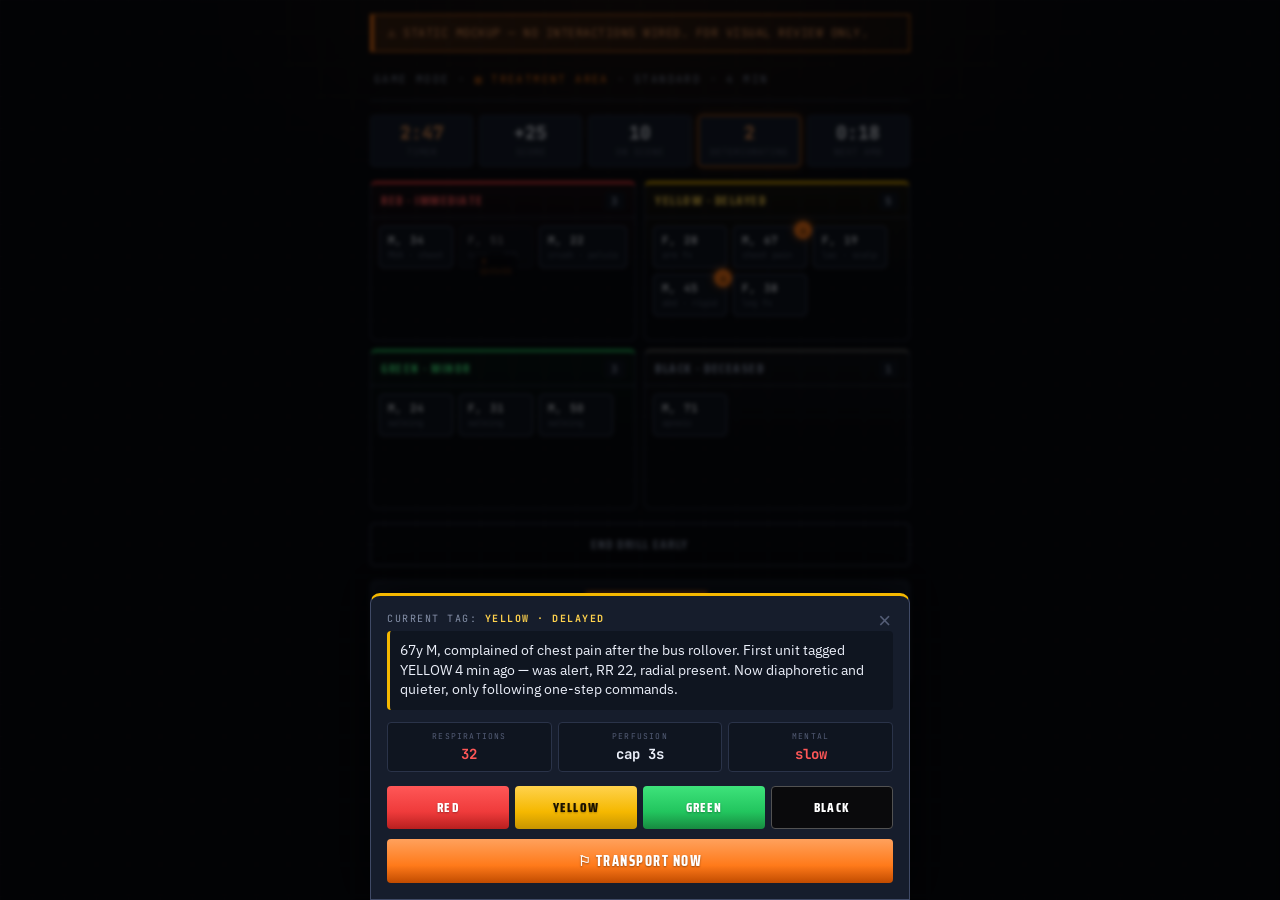
<file: treatment-area-mockup.html>
<!DOCTYPE html>
<html lang="en">
<head>
<meta charset="UTF-8" />
<meta name="viewport" content="width=device-width,initial-scale=1,maximum-scale=1,user-scalable=no" />
<title>TREATMENT AREA — Visual Mockup</title>
<link href="https://fonts.googleapis.com/css2?family=JetBrains+Mono:wght@400;500;700;800&family=IBM+Plex+Sans:wght@400;500;600;700&family=Saira+Condensed:wght@500;600;700;800;900&display=swap" rel="stylesheet">
<style>
  :root {
    --bg:#07090f; --bg-elev:#0f1520; --surface:#161d2c; --surface-2:#1c2538;
    --border:#2a3349; --border-strong:#404a66;
    --text:#ecf0fa; --text-mute:#8590a8; --text-dim:#545d76;
    --red:#ef3b3b; --red-glow:#ff5757; --red-dim:#4a1313;
    --yellow:#f5b800; --yellow-glow:#ffd24d; --yellow-dim:#4a3700;
    --green:#22c55e; --green-glow:#3ee37b; --green-dim:#0e3d1d;
    --black:#0a0a0c; --black-border:#525252;
    --accent:#ff7a1a; --accent-glow:#ffa15c;
    --display:'Saira Condensed','Impact',sans-serif;
    --mono:'JetBrains Mono','Courier New',monospace;
    --sans:'IBM Plex Sans',-apple-system,sans-serif;
  }
  *{box-sizing:border-box;margin:0;padding:0;-webkit-tap-highlight-color:transparent}
  html,body{height:100%}
  body{
    background:var(--bg);color:var(--text);font-family:var(--sans);font-size:16px;
    background-image:
      linear-gradient(rgba(255,255,255,0.018) 1px, transparent 1px),
      linear-gradient(90deg, rgba(255,255,255,0.018) 1px, transparent 1px),
      radial-gradient(ellipse 60% 40% at 50% 0%, rgba(255,122,26,0.08), transparent 60%);
    background-size:32px 32px,32px 32px,100% 100%;
    -webkit-font-smoothing:antialiased;
    min-height:100vh; padding:14px 12px 100px;
  }
  .mockup-banner{
    max-width:540px;margin:0 auto 12px;padding:10px 14px;
    background:linear-gradient(90deg, rgba(255,122,26,0.18), rgba(255,122,26,0.04));
    border:1px solid var(--accent);border-left:4px solid var(--accent);
    font-family:var(--mono);font-size:12px;color:var(--accent-glow);
    letter-spacing:0.5px;text-transform:uppercase;
  }
  #app{max-width:540px;margin:0 auto;position:relative}

  /* Topbar */
  .topbar{
    display:flex;align-items:center;gap:10px;padding:8px 4px 14px;
    border-bottom:1px solid var(--border);margin-bottom:14px;
  }
  .topbar .crumb{font-family:var(--mono);font-size:11px;color:var(--text-mute);letter-spacing:1.4px}
  .topbar .crumb .accent{color:var(--accent)}

  /* HUD */
  .gm-hud{
    display:grid;grid-template-columns:repeat(5,1fr);gap:6px;margin-bottom:14px;
  }
  .gm-hud-cell{
    background:var(--surface);border:1px solid var(--border);
    padding:8px 4px;text-align:center;border-radius:4px;
  }
  .gm-hud-cell .v{
    display:block;font-family:var(--mono);font-weight:700;font-size:18px;
    color:var(--text);font-variant-numeric:tabular-nums;line-height:1;
  }
  .gm-hud-cell .l{
    display:block;font-family:var(--mono);font-size:9px;color:var(--text-dim);
    letter-spacing:1px;text-transform:uppercase;margin-top:4px;
  }
  .gm-hud-cell.warn .v{color:var(--accent-glow)}
  .gm-hud-cell.warn{border-color:var(--accent);box-shadow:0 0 14px rgba(255,122,26,0.18)}
  .gm-hud-cell.timer .v{color:var(--accent-glow)}

  /* Treatment-area board: 2x2 zones */
  .gm-treat-board{
    display:grid;grid-template-columns:1fr 1fr;gap:8px;margin-bottom:14px;
  }
  .gm-treat-zone{
    background:var(--surface);border:1px solid var(--border);
    border-radius:6px;min-height:160px;display:flex;flex-direction:column;
  }
  .gm-treat-zone-head{
    font-family:var(--display);font-weight:800;font-size:13px;letter-spacing:1.5px;
    padding:6px 10px;border-bottom:1px solid var(--border);
    display:flex;justify-content:space-between;align-items:center;
  }
  .gm-treat-zone-head .ct{
    font-family:var(--mono);font-size:11px;color:var(--text-mute);
    background:var(--bg-elev);padding:2px 6px;border-radius:3px;
  }
  .gm-treat-zone-body{
    padding:8px;display:flex;flex-wrap:wrap;gap:6px;align-content:flex-start;flex:1;
  }
  .z-red    {border-top:3px solid var(--red);   background:linear-gradient(180deg,rgba(239,59,59,0.06),transparent 60%)}
  .z-yellow {border-top:3px solid var(--yellow);background:linear-gradient(180deg,rgba(245,184,0,0.06),transparent 60%)}
  .z-green  {border-top:3px solid var(--green); background:linear-gradient(180deg,rgba(34,197,94,0.06),transparent 60%)}
  .z-black  {border-top:3px solid var(--black-border); background:linear-gradient(180deg,rgba(80,80,80,0.10),transparent 60%)}
  .z-red    .gm-treat-zone-head{color:var(--red-glow)}
  .z-yellow .gm-treat-zone-head{color:var(--yellow-glow)}
  .z-green  .gm-treat-zone-head{color:var(--green-glow)}
  .z-black  .gm-treat-zone-head{color:var(--text-mute)}

  /* Pip */
  .gm-treat-pip{
    background:var(--bg-elev);border:1px solid var(--border-strong);
    border-radius:4px;padding:6px 8px;font-size:11px;font-family:var(--mono);
    color:var(--text);min-width:74px;display:flex;flex-direction:column;gap:2px;
    cursor:pointer;transition:border-color .12s, transform .12s;
    position:relative;
  }
  .gm-treat-pip:hover{border-color:var(--accent);transform:translateY(-1px)}
  .gm-treat-pip .pip-name{font-weight:700;letter-spacing:0.3px}
  .gm-treat-pip .pip-meta{font-size:9px;color:var(--text-dim)}
  .gm-treat-pip .pip-warn{
    position:absolute;top:-6px;right:-6px;
    background:var(--accent);color:#000;font-weight:800;
    border-radius:50%;width:18px;height:18px;
    display:flex;align-items:center;justify-content:center;
    font-size:11px;box-shadow:0 0 8px rgba(255,122,26,0.6);
  }
  .gm-treat-pip.queued{opacity:0.55;border-style:dashed}
  .gm-treat-pip.queued::after{
    content:"⏸ QUEUED";position:absolute;bottom:-10px;left:50%;
    transform:translateX(-50%);font-size:8px;color:var(--accent);
    background:var(--bg);padding:1px 4px;border-radius:2px;letter-spacing:0.5px;
  }

  .end-early{
    display:block;width:100%;padding:10px;background:transparent;
    border:1px solid var(--border-strong);color:var(--text-mute);
    font-family:var(--display);font-weight:700;font-size:13px;letter-spacing:1.5px;
    border-radius:4px;cursor:pointer;
  }

  /* Reassess modal */
  .reassess-overlay{
    position:fixed;inset:0;background:rgba(0,0,0,0.66);
    display:flex;align-items:flex-end;justify-content:center;
    z-index:50;backdrop-filter:blur(2px);
  }
  .reassess-card{
    width:100%;max-width:540px;background:var(--surface);
    border:1px solid var(--border-strong);border-radius:10px 10px 0 0;
    padding:16px;position:relative;border-top:3px solid var(--yellow);
    box-shadow:0 -10px 40px rgba(0,0,0,0.6);
  }
  .reassess-close{
    position:absolute;top:8px;right:10px;font-size:22px;color:var(--text-dim);
    background:none;border:none;cursor:pointer;padding:4px 8px;
  }
  .reassess-tag{
    font-family:var(--mono);font-size:10px;letter-spacing:1.5px;color:var(--text-mute);
    text-transform:uppercase;margin-bottom:6px;
  }
  .reassess-tag .t-current{color:var(--yellow-glow);font-weight:700}
  .reassess-narrative{
    font-size:14px;line-height:1.4;color:var(--text);margin-bottom:12px;
    padding:10px;background:var(--bg-elev);border-radius:4px;border-left:3px solid var(--yellow);
  }
  .reassess-vitals{
    display:grid;grid-template-columns:repeat(3,1fr);gap:6px;margin-bottom:14px;
  }
  .reassess-vitals > div{
    background:var(--bg-elev);border:1px solid var(--border);
    padding:8px 6px;text-align:center;border-radius:4px;
  }
  .reassess-vitals .k{
    display:block;font-family:var(--mono);font-size:8px;color:var(--text-dim);
    letter-spacing:1.2px;margin-bottom:4px;
  }
  .reassess-vitals .v{
    display:block;font-family:var(--mono);font-weight:700;font-size:14px;
    color:var(--text);
  }
  .reassess-vitals .v.alert{color:var(--red-glow)}
  .reassess-actions{display:flex;flex-direction:column;gap:10px}
  .reassess-retag{display:grid;grid-template-columns:repeat(4,1fr);gap:6px}
  .t-btn{
    padding:10px 4px;font-family:var(--display);font-weight:800;font-size:13px;
    letter-spacing:1.2px;color:#fff;border-radius:4px;border:none;cursor:pointer;
    text-shadow:0 1px 2px rgba(0,0,0,0.3);
  }
  .t-btn.red    {background:linear-gradient(180deg,var(--red-glow) 0%,var(--red) 60%,#b81f1f 100%)}
  .t-btn.yellow {background:linear-gradient(180deg,var(--yellow-glow) 0%,var(--yellow) 60%,#c79500 100%);color:#1a1100}
  .t-btn.green  {background:linear-gradient(180deg,var(--green-glow) 0%,var(--green) 60%,#178a40 100%)}
  .t-btn.black  {background:var(--black);border:1px solid var(--black-border)}
  .btn-primary{
    padding:11px;background:linear-gradient(180deg,var(--accent-glow),var(--accent) 60%,#c14b00);
    color:#fff;font-family:var(--display);font-weight:800;font-size:14px;
    letter-spacing:1.5px;border-radius:4px;border:none;cursor:pointer;
    text-shadow:0 1px 2px rgba(0,0,0,0.4);
  }

  /* Footnote toggle so the user can see both ⚠ visibility options */
  .toggles{
    max-width:540px;margin:14px auto 0;padding:10px 12px;
    background:var(--surface);border:1px solid var(--border);
    border-radius:6px;font-size:12px;color:var(--text-mute);
  }
  .toggles button{
    margin-left:8px;padding:4px 8px;background:var(--bg-elev);
    border:1px solid var(--border-strong);color:var(--text);
    font-family:var(--mono);font-size:11px;border-radius:3px;cursor:pointer;
  }
  .toggles button.on{background:var(--accent);color:#000;border-color:var(--accent)}
</style>
</head>
<body>

<div class="mockup-banner">
  ⚠ STATIC MOCKUP — no interactions wired. For visual review only.
</div>

<div id="app">

  <!-- Topbar -->
  <div class="topbar">
    <div class="crumb">GAME MODE · <span class="accent">▥ TREATMENT AREA</span> · STANDARD · 4 MIN</div>
  </div>

  <!-- HUD -->
  <div class="gm-hud">
    <div class="gm-hud-cell timer"><span class="v">2:47</span><span class="l">Timer</span></div>
    <div class="gm-hud-cell"><span class="v">+25</span><span class="l">Score</span></div>
    <div class="gm-hud-cell"><span class="v">10</span><span class="l">On Scene</span></div>
    <div class="gm-hud-cell warn"><span class="v">2</span><span class="l">Deteriorating</span></div>
    <div class="gm-hud-cell"><span class="v">0:18</span><span class="l">Next Amb</span></div>
  </div>

  <!-- Treatment-area board: 2x2 zones -->
  <div class="gm-treat-board">

    <div class="gm-treat-zone z-red" data-zone="red">
      <div class="gm-treat-zone-head">RED · IMMEDIATE <span class="ct">3</span></div>
      <div class="gm-treat-zone-body">
        <div class="gm-treat-pip"><span class="pip-name">M, 34</span><span class="pip-meta">MVA · chest</span></div>
        <div class="gm-treat-pip queued"><span class="pip-name">F, 51</span><span class="pip-meta">burn · 30%</span></div>
        <div class="gm-treat-pip"><span class="pip-name">M, 22</span><span class="pip-meta">crush · pelvis</span></div>
      </div>
    </div>

    <div class="gm-treat-zone z-yellow" data-zone="yellow">
      <div class="gm-treat-zone-head">YELLOW · DELAYED <span class="ct">5</span></div>
      <div class="gm-treat-zone-body">
        <div class="gm-treat-pip"><span class="pip-name">F, 28</span><span class="pip-meta">arm fx</span></div>
        <div class="gm-treat-pip">
          <span class="pip-warn" title="Vitals drifting">⚠</span>
          <span class="pip-name">M, 67</span><span class="pip-meta">chest pain</span>
        </div>
        <div class="gm-treat-pip"><span class="pip-name">F, 19</span><span class="pip-meta">lac · scalp</span></div>
        <div class="gm-treat-pip">
          <span class="pip-warn" title="Vitals drifting">⚠</span>
          <span class="pip-name">M, 45</span><span class="pip-meta">abd · rigid</span>
        </div>
        <div class="gm-treat-pip"><span class="pip-name">F, 38</span><span class="pip-meta">leg fx</span></div>
      </div>
    </div>

    <div class="gm-treat-zone z-green" data-zone="green">
      <div class="gm-treat-zone-head">GREEN · MINOR <span class="ct">3</span></div>
      <div class="gm-treat-zone-body">
        <div class="gm-treat-pip"><span class="pip-name">M, 24</span><span class="pip-meta">walking</span></div>
        <div class="gm-treat-pip"><span class="pip-name">F, 31</span><span class="pip-meta">walking</span></div>
        <div class="gm-treat-pip"><span class="pip-name">M, 50</span><span class="pip-meta">walking</span></div>
      </div>
    </div>

    <div class="gm-treat-zone z-black" data-zone="black">
      <div class="gm-treat-zone-head">BLACK · DECEASED <span class="ct">1</span></div>
      <div class="gm-treat-zone-body">
        <div class="gm-treat-pip"><span class="pip-name">M, 71</span><span class="pip-meta">apneic</span></div>
      </div>
    </div>

  </div>

  <button class="end-early">END DRILL EARLY</button>

</div>

<div class="toggles">
  ⚠ icon visibility (judgment call #1):
  <button class="on">VISIBLE on pips</button>
  <button>HIDDEN until reassessed</button>
  <div style="margin-top:6px;font-size:11px;color:var(--text-dim)">
    Currently showing the "VISIBLE" option so you can see what the icon looks like.
    Planner recommends HIDDEN — forces the player to actually open every patient.
  </div>
</div>

<!-- Reassess modal — shown by default so you can see what tapping a pip looks like -->
<div class="reassess-overlay">
  <div class="reassess-card">
    <button class="reassess-close">×</button>
    <div class="reassess-tag">CURRENT TAG: <span class="t-current">YELLOW · DELAYED</span></div>
    <div class="reassess-narrative">
      67y M, complained of chest pain after the bus rollover. First unit tagged YELLOW 4 min ago — was alert, RR 22, radial present. Now diaphoretic and quieter, only following one-step commands.
    </div>
    <div class="reassess-vitals">
      <div><span class="k">RESPIRATIONS</span><span class="v alert">32</span></div>
      <div><span class="k">PERFUSION</span><span class="v">cap 3s</span></div>
      <div><span class="k">MENTAL</span><span class="v alert">slow</span></div>
    </div>
    <div class="reassess-actions">
      <div class="reassess-retag">
        <button class="t-btn red">RED</button>
        <button class="t-btn yellow">YELLOW</button>
        <button class="t-btn green">GREEN</button>
        <button class="t-btn black">BLACK</button>
      </div>
      <button class="btn-primary">⚐ TRANSPORT NOW</button>
    </div>
  </div>
</div>

</body>
</html>
</file>
